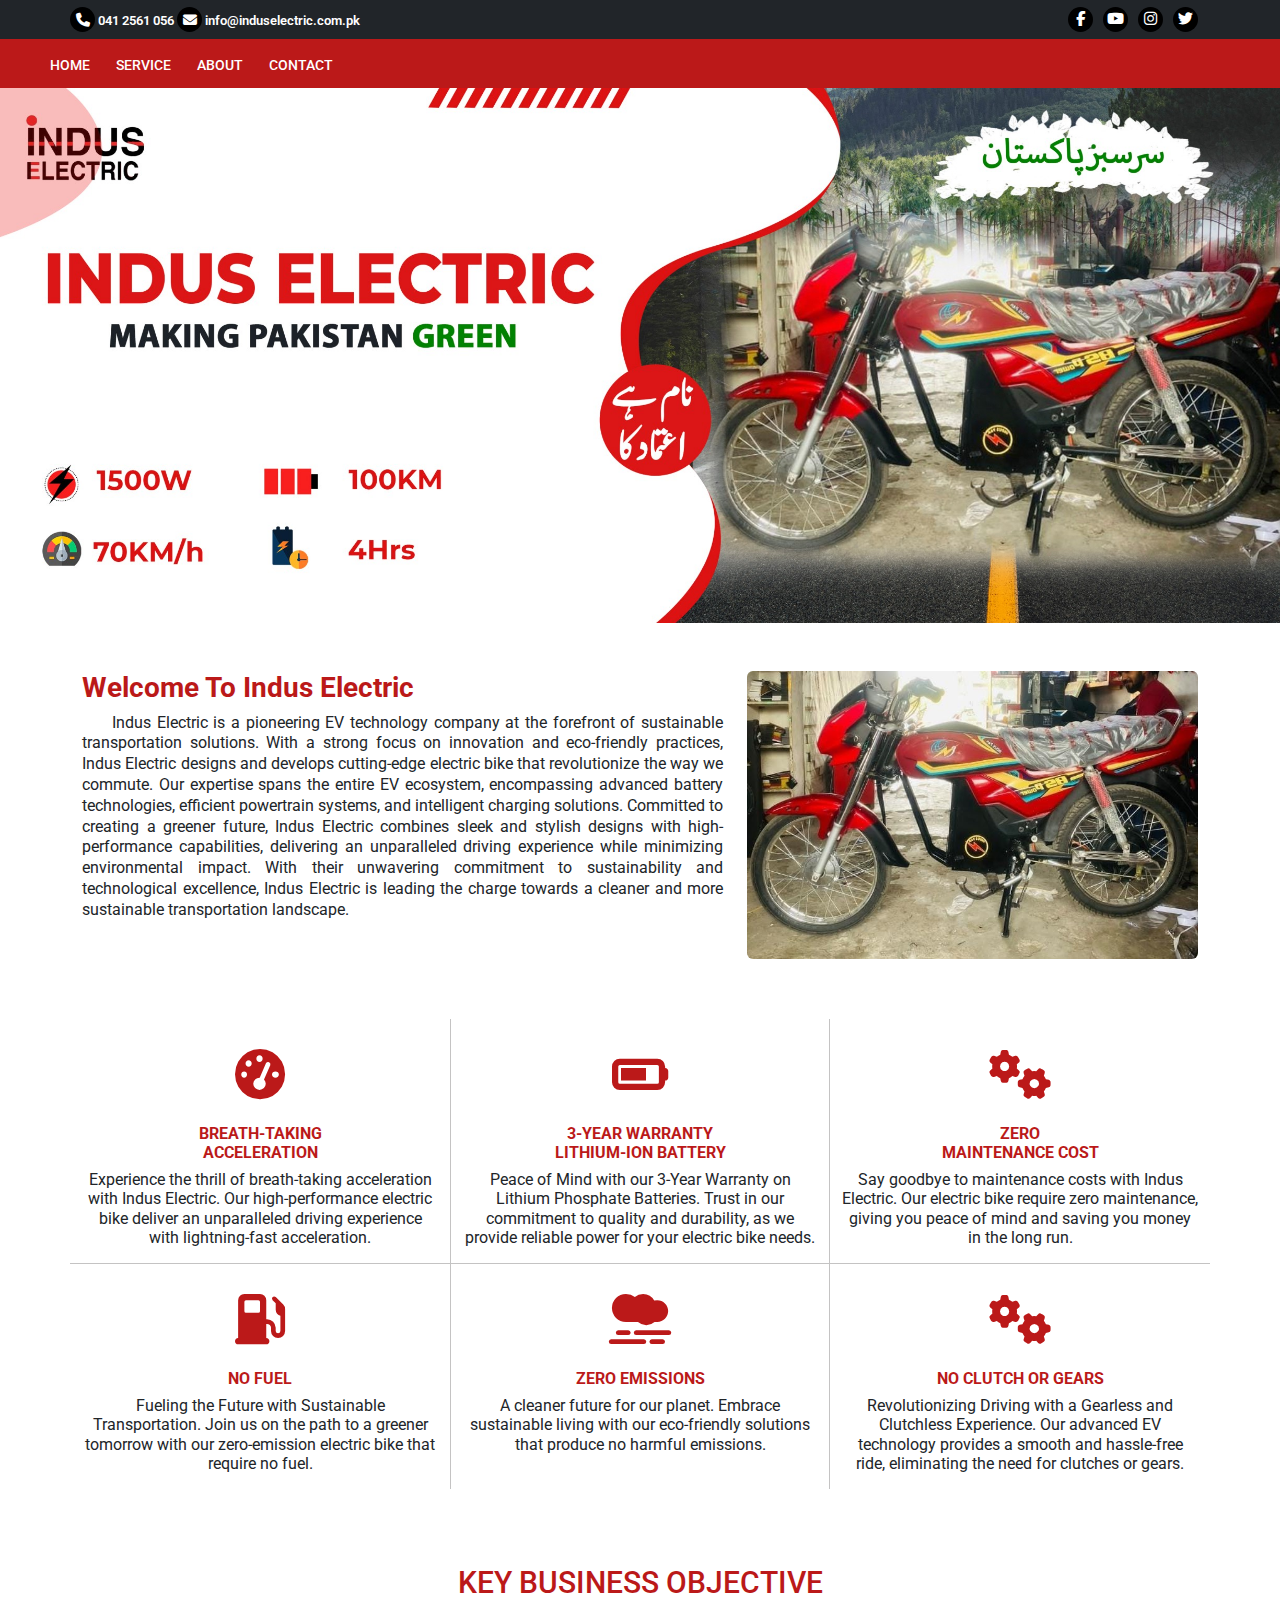
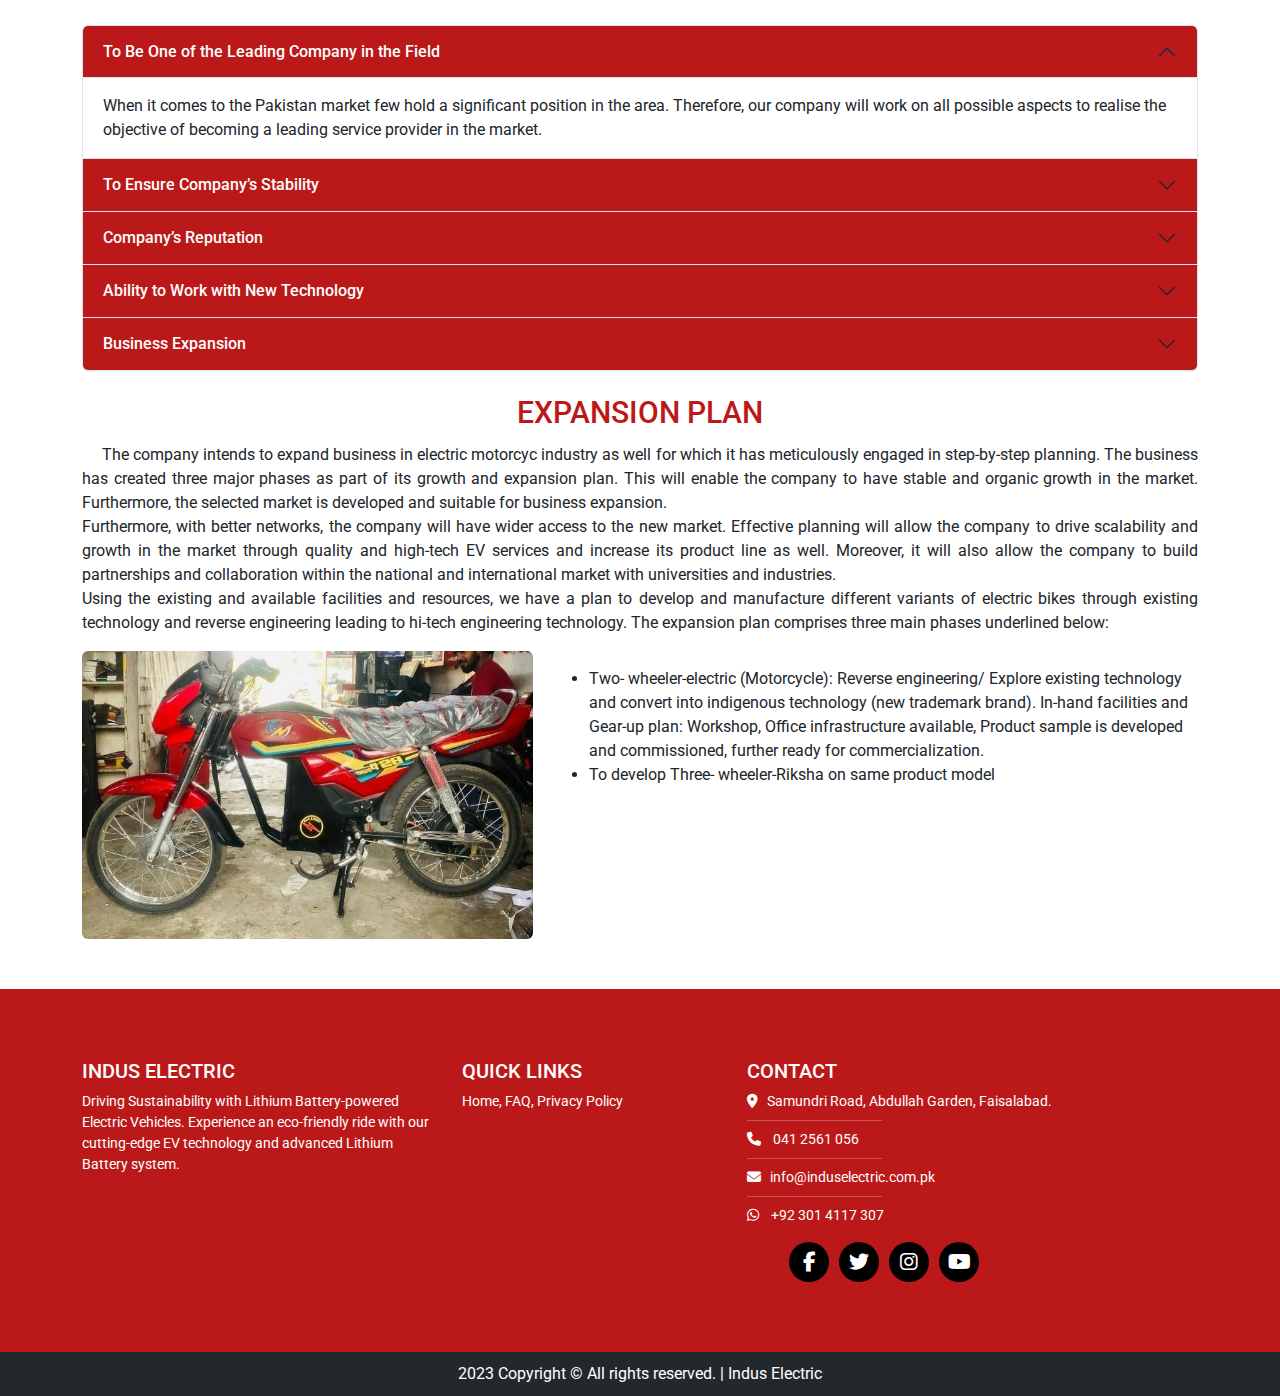
<file: index.html>
<!DOCTYPE html>
<html lang="en">
<head>
    <meta charset="UTF-8">
    <meta http-equiv="X-UA-Compatible" content="IE=edge">
    <meta name="viewport" content="width=device-width, initial-scale=1.0">
    <title>Indus Electric</title>
    <link rel="stylesheet" href="https://cdn.jsdelivr.net/npm/bootstrap@5.3.0-alpha1/dist/css/bootstrap.min.css">
    <link rel="stylesheet" href="https://cdn.jsdelivr.net/npm/bootstrap-icons@1.10.3/font/bootstrap-icons.css">
    <link rel="stylesheet" href="https://cdnjs.cloudflare.com/ajax/libs/font-awesome/5.15.3/css/all.min.css" integrity="sha512-/h6+BWIUhrwroUyj6mzRVY+YgjijztrR1FYpwG0f5zb5kDq5KjF5f0NQCr25bF2f6Gssr04/Gjz6pC/6zsEAg==" crossorigin="anonymous" referrerpolicy="no-referrer" />
    <link rel="stylesheet" href="https://cdnjs.cloudflare.com/ajax/libs/font-awesome/6.4.0/css/all.min.css">
    <link rel="stylesheet" href="css/style.css">
  </head>
<body>
<div class="container-fluid bg-dark">
  <div class="container">
        <div class="row pt-1 pb-1">
            <div class="col-sm-6 top-info-text">
              <i class="icons fas fa-phone"></i> 041 2561 056
              <i class="icons fas fa-envelope"></i> info@induselectric.com.pk
          </div>
            <div class="col-sm-6">
                <ul class="social-icon header-icon">
                  <li class="tw"><a href="https://www.twitter.com/induselectricpk" target="_blank"><i class="fab fa-twitter"></i></a></li>
                  <li class="insta"><a href="https://www.instagram.com/induselectricpk" target="_blank"><i class="fab fa-instagram"></i></a></li>
                  <li class="youtube"><a href="https://www.youtube.com/channel/UCj_c1xXiaLo_8RPou9FC7Kw" target="_blank"><i class="fab fa-youtube"></i></a></li>
                  <li class="fb"><a href="https://www.facebook.com/induselectricpk" target="_blank"><i class="fab fa-facebook-f"></i></a></li>                  
                </ul>
            </div>
        </div>
  </div>
</div><!--end of container fluid-->
<nav class="navbar navbar-default navbar-expand-lg">
    <div class="container-fluid">
      <button class="navbar-toggler" type="button" data-bs-toggle="collapse" data-bs-target="#navbarSupportedContent" aria-controls="navbarSupportedContent" aria-expanded="false" aria-label="Toggle navigation">
        <span class="navbar-toggler-icon"></span>
      </button>
      <div class="collapse navbar-collapse" id="navbarSupportedContent">
        <ul class="navbar-nav me-auto mb-2 mb-lg-0">
          <li class="nav-item">
            <a class="nav-link active effect" aria-current="page" href="index.html">Home</a>
          </li>
          <li class="nav-item">
            <a class="nav-link active effect" aria-current="page" href="services.html">Service</a>
          </li>
          <li class="nav-item">
            <a class="nav-link active effect" aria-current="page" href="about.html">About</a>
          </li>
          <li class="nav-item">
            <a class="nav-link active effect" aria-current="page" href="contact.html">Contact</a>
          </li>
        </ul>
      </div>
    </div>
  </nav>
<!-------end Header-------->
  <img src="images/Indus-electric-motorcycle-website-banner.jpg" class="img-fluid" width="100%">

  <div class="container-fluid mt-5">
  <div class="container">
    <div class="row">
      <div class="col-sm-7 main-about-text">
        <h3>Welcome To Indus Electric</h3>
        <p>
          Indus Electric is a pioneering EV technology company at the forefront of sustainable transportation solutions. With a strong focus on innovation and eco-friendly practices, Indus Electric designs and develops cutting-edge electric bike that revolutionize the way we commute. Our expertise spans the entire EV ecosystem, encompassing advanced battery technologies, efficient powertrain systems, and intelligent charging solutions. Committed to creating a greener future, Indus Electric combines sleek and stylish designs with high-performance capabilities, delivering an unparalleled driving experience while minimizing environmental impact. With their unwavering commitment to sustainability and technological excellence, Indus Electric is leading the charge towards a cleaner and more sustainable transportation landscape.
        </p>
      </div>
      <div class="col-sm-5">
        <img src="images/indus-electric-motorcycle.jpg" class="img-fluid rounded">
      </div>
    </div>
  </div>
</div>
<!--services section-->

<section class="services-section">
  <div class="container">
    <div class="row">
      <div class="col-md-4 section-border-1 h-bg">
        <div class="service-item section-one text-center">
          <div class="icon"><i class="fas fa-tachometer-alt"></i></div>
          <h3 class="title">BREATH-TAKING </br>ACCELERATION</h3>
          <p class="description">
            Experience the thrill of breath-taking acceleration with Indus Electric. Our high-performance electric bike deliver an unparalleled driving experience with lightning-fast acceleration.
          </p>
        </div>
      </div>
      <div class="col-md-4 section-border-2 h-bg">
        <div class="service-item text-center">
          <div class="icon"><i class="fas fa-battery-three-quarters"></i></div>
          <h3 class="title">3-YEAR WARRANTY</br>LITHIUM-ION BATTERY</h3>
          <p class="description">
            Peace of Mind with our 3-Year Warranty on Lithium Phosphate Batteries. Trust in our commitment to quality and durability, as we provide reliable power for your electric bike needs.
          </p>
        </div>
      </div>
      <div class="col-md-4 section-border-3 h-bg">
        <div class="service-item text-center">
          <div class="icon"><i class="fas fa-cogs"></i></div>
          <h3 class="title">ZERO </br>MAINTENANCE COST</h3>
          <p class="description">
            Say goodbye to maintenance costs with Indus Electric. Our electric bike require zero maintenance, giving you peace of mind and saving you money in the long run.
          </p>
        </div>
      </div>
    </div>
    <div class="row">
      <div class="col-md-4 h-bg">
        <div class="service-item text-center">
          <div class="icon"></i><i class="fas fa-gas-pump"></i></div>
          <h3 class="title">NO FUEL</h3>
          <p class="description">
            Fueling the Future with Sustainable Transportation. Join us on the path to a greener tomorrow with our zero-emission electric bike that require no fuel.
          </p>
        </div>
      </div>
      <div class="col-md-4 section-border-4 h-bg">
        <div class="service-item text-center">
          <div class="icon"><i class="fa-solid fa-smog"></i></div>
          <h3 class="title">ZERO EMISSIONS</h3>
          <p class="description">
            A cleaner future for our planet. Embrace sustainable living with our eco-friendly solutions that produce no harmful emissions.
          </p>
        </div>
      </div>
      <div class="col-md-4 h-bg">
        <div class="service-item text-center">
          <div class="icon"><i class="fas fa-cogs"></i></div>
          <h3 class="title">NO CLUTCH OR GEARS</h3>
          <p class="description">
            Revolutionizing Driving with a Gearless and Clutchless Experience. Our advanced EV technology provides a smooth and hassle-free ride, eliminating the need for clutches or gears.
          </p>
        </div>
      </div>
    </div>
  </div>
</section>

<!--end services section-->
<div class="container-fluid">
  <div class="container">
    <div class="row">
      <div class="col-sm-12">
        <h1 class="heading text-center pt-3 pb-3">Key Business Objective</h1>
        <div class="accordion" id="accordionExample">
          <div class="accordion-item">
            <h2 class="accordion-header" id="headingOne">
              <button class="accordion-button" type="button" data-bs-toggle="collapse" data-bs-target="#collapseOne" aria-expanded="true" aria-controls="collapseOne">
                To Be One of the Leading Company in the Field
              </button>
            </h2>
            <div id="collapseOne" class="accordion-collapse collapse show" aria-labelledby="headingOne" data-bs-parent="#accordionExample">
              <div class="accordion-body">
                When it comes to the Pakistan market few hold a significant position in the area. Therefore, our company will work on all possible aspects to realise the objective of becoming a leading service provider in the market.
              </div>
            </div>
          </div>
          <div class="accordion-item">
            <h2 class="accordion-header" id="headingTwo">
              <button class="accordion-button collapsed" type="button" data-bs-toggle="collapse" data-bs-target="#collapseTwo" aria-expanded="false" aria-controls="collapseTwo">
                To Ensure Company’s Stability
              </button>
            </h2>
            <div id="collapseTwo" class="accordion-collapse collapse" aria-labelledby="headingTwo" data-bs-parent="#accordionExample">
              <div class="accordion-body">
                Management will consider business stability and sustainability as major company objectives and will work hard to stabilise this company in the form of managing this business, generating revenue, and expanding its client base.
              </div>
            </div>
          </div>
          <div class="accordion-item">
            <h2 class="accordion-header" id="headingThree">
              <button class="accordion-button collapsed" type="button" data-bs-toggle="collapse" data-bs-target="#collapseThree" aria-expanded="false" aria-controls="collapseThree">
                Company’s Reputation
              </button>
            </h2>
            <div id="collapseThree" class="accordion-collapse collapse" aria-labelledby="headingThree" data-bs-parent="#accordionExample">
              <div class="accordion-body">
                Reputation is always considered one of the most essential things for any business. Confidence and trust of the client always place a crucial impact upon a company's reputation and business growth. Indus Electricunderstands the fact that management will have to focus on achieving a positive reputation by providing high-quality products to cater to clients’ requirements with reasonable pricing.
              </div>
            </div>
          </div>
          <div class="accordion-item">
            <h2 class="accordion-header" id="headingfour">
              <button class="accordion-button collapsed" type="button" data-bs-toggle="collapse" data-bs-target="#collapsefour" aria-expanded="false" aria-controls="collapsefour">
                Ability to Work with New Technology
              </button>
            </h2>
            <div id="collapsefour" class="accordion-collapse collapse" aria-labelledby="headingfour" data-bs-parent="#accordionExample">
              <div class="accordion-body">
                To cater to the needs of diverse customers and to provide effective EV solutions, the company will develop the ability to remain in close touch with new and developing technology. This feature of our company is aimed to help customers in taking advantage of up-to-date technology.
              </div>
            </div>
          </div>
          <div class="accordion-item">
            <h2 class="accordion-header" id="headingfive">
              <button class="accordion-button collapsed" type="button" data-bs-toggle="collapse" data-bs-target="#collapsefive" aria-expanded="false" aria-controls="collapsefive">
                Business Expansion
              </button>
            </h2>
            <div id="collapsefive" class="accordion-collapse collapse" aria-labelledby="headingfive" data-bs-parent="#accordionExample">
              <div class="accordion-body">
                Companies consider business expansion as a phase where the company will meet all present milestones by the management. Once these milestones are achieved, management will start expanding this business by adding more products tothe offered line of products as well as they will increase the numbers of company staff while expanding this business. This is one of the reasons that company has decided to open a branch office in the UK.
              </div>
            </div>
          </div>
        </div>
      </div>

    </div>
  </div>
</div>
<div class="container-fluid">
  <div class="container">
    <div class="row">
      <div class="col-sm-12 expansion-plan-text">
        <h1 class="heading text-center pt-4 pb-1">Expansion Plan</h1>
        <p class="text-justify">
          The company intends to expand business in electric motorcyc industry as well for which it has meticulously engaged in step-by-step planning. The business has created three major phases as part of its growth and expansion plan. This will enable the company to have stable and organic growth in the market. Furthermore, the selected market is developed and suitable for business expansion.</br> Furthermore, with better networks, the company will have wider access to the new market. Effective planning will allow the company to drive scalability and growth in the market through quality and high-tech EV services and increase its product line as well. Moreover, it will also allow the company to build partnerships and collaboration within the national and international market with universities and industries.</br> Using the existing and available facilities and resources, we have a plan to develop and manufacture different variants of electric bikes through existing technology and reverse engineering leading to hi-tech engineering technology. The expansion plan comprises three main phases underlined below:
        </p>
      </div>
    </div>
    <div class="row">
      <div class="col-sm-5">
        <img src="images/indus-electric-motorcycle.jpg" class="img-fluid rounded">
      </div>
      <div class="col-sm-7">
        <p>
          <ul class="expansion-plan-list">
          <li>
            Two- wheeler-electric (Motorcycle): Reverse
          engineering/ Explore existing technology and
          convert into indigenous technology (new trademark
          brand). In-hand facilities and Gear-up plan:
          Workshop, Office infrastructure available, Product
          sample is developed and commissioned, further
          ready for commercialization.</li>
          <li>To develop Three- wheeler-Riksha on same product model</li>
          <ul>
        </p>
      </div>
    </div>
  </div>
</div>
<!-------end body-------->

<!-------Footer-------->

<div class="container-fluid footer">
	<div class="container">
		<div class="row">
			<div class="col-sm-4">
				<h3 class="footer-heading">Indus Electric</h3>
				<p class="text-justify">
          Driving Sustainability with Lithium Battery-powered Electric Vehicles. Experience an eco-friendly ride with our cutting-edge EV technology and advanced Lithium Battery system.
				</p>
			</div>
			<div class="col-sm-3">
				<h3 class="footer-heading">Quick Links</h3>
          Home, FAQ, Privacy Policy 

			</div>
			<div class="col-sm-5">
				<h3 class="footer-heading">Contact</h3>
				<i class="fas fa-map-marker-alt"></i>&nbsp;&nbsp; Samundri Road, Abdullah Garden, Faisalabad.
				<hr color="white" class="line">
				<i class="fas fa-phone"></i> &nbsp;&nbsp;  041 2561 056</br>
				<hr color="white" class="line">
				<i class="fas fa-envelope"></i>&nbsp;&nbsp; info@induselectric.com.pk</br>
				<hr color="white" class="line">
				<i class="fab fa-whatsapp"></i> &nbsp;&nbsp; +92 301 4117 307
				<p>
					<ul class="social-icon">
						<li class="fb"><a href="https://web.facebook.com/induselectricpk" target="_blank"><i class="fab fa-facebook-f"></i></a></li>
						<li class="tw"><a href="https://www.twitter.com/induselectricpk" target="_blank"><i class="fab fa-twitter"></i></a></li>
						<li class="insta"><a href="https://www.instagram.com/induselectricpk" target="_blank"><i class="fab fa-instagram"></i></a></li>
						<li class="youtube"><a href="https://www.youtube.com/channel/UCj_c1xXiaLo_8RPou9FC7Kw" target="_blank"><i class="fab fa-youtube"></i></a></li>
					</ul>
				</p>
			</div>
		</div>
	</div>
</div>

<div class="container-fluid">
	<div class="row">
		<div class="col-sm-12 text-center footer-copy">
			2023 Copyright © All rights reserved. | Indus Electric
		</div>
	</div>
</div>

<!-------end footer-------->

<script src="https://cdn.jsdelivr.net/npm/bootstrap@5.3.0-alpha1/dist/js/bootstrap.bundle.min.js"></script>
</body>
</html>
</file>
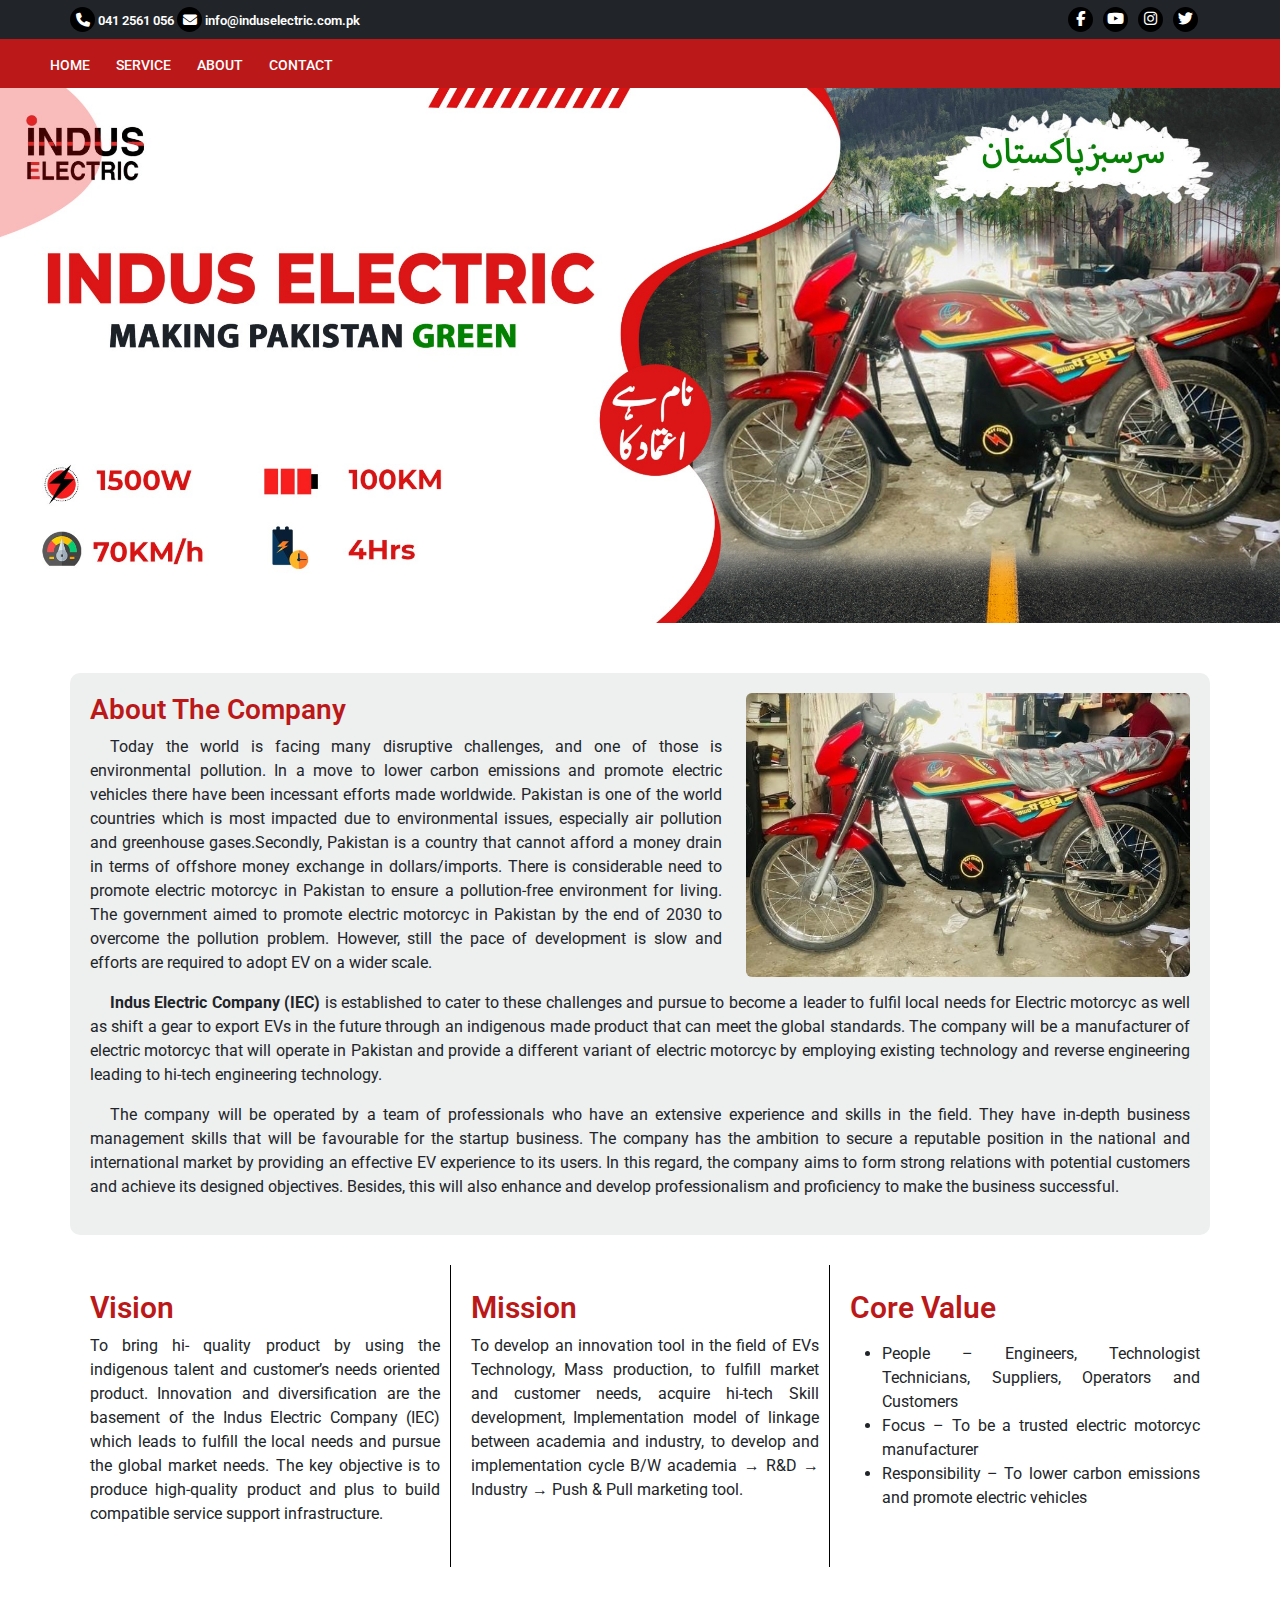
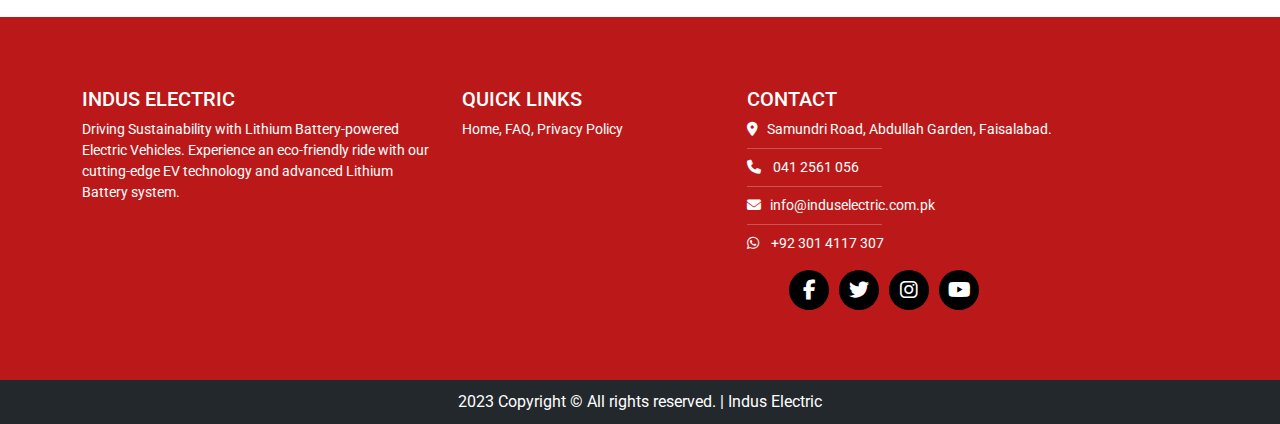
<file: about.html>
<!DOCTYPE html>
<html lang="en">
<head>
    <meta charset="UTF-8">
    <meta http-equiv="X-UA-Compatible" content="IE=edge">
    <meta name="viewport" content="width=device-width, initial-scale=1.0">
    <title>Indus Electric</title>
    <link rel="stylesheet" href="https://cdn.jsdelivr.net/npm/bootstrap@5.3.0-alpha1/dist/css/bootstrap.min.css">
    <link rel="stylesheet" href="https://cdn.jsdelivr.net/npm/bootstrap-icons@1.10.3/font/bootstrap-icons.css">
    <link rel="stylesheet" href="https://cdnjs.cloudflare.com/ajax/libs/font-awesome/5.15.3/css/all.min.css" integrity="sha512-/h6+BWIUhrwroUyj6mzRVY+YgjijztrR1FYpwG0f5zb5kDq5KjF5f0NQCr25bF2f6Gssr04/Gjz6pC/6zsEAg==" crossorigin="anonymous" referrerpolicy="no-referrer" />
        <link rel="stylesheet" href="https://cdnjs.cloudflare.com/ajax/libs/font-awesome/6.4.0/css/all.min.css">
    <link rel="stylesheet" href="css/style.css">
  </head>
<body>
<div class="container-fluid bg-dark">
  <div class="container">
        <div class="row pt-1 pb-1">
            <div class="col-sm-6 top-info-text">
              <i class="icons fas fa-phone"></i> 041 2561 056
              <i class="icons fas fa-envelope"></i> info@induselectric.com.pk
          </div>
            <div class="col-sm-6">
                <ul class="social-icon header-icon">
                  <li class="tw"><a href="https://www.twitter.com/induselectricpk" target="_blank"><i class="fab fa-twitter"></i></a></li>
                  <li class="insta"><a href="https://www.instagram.com/induselectricpk" target="_blank"><i class="fab fa-instagram"></i></a></li>
                  <li class="youtube"><a href="https://www.youtube.com/channel/UCj_c1xXiaLo_8RPou9FC7Kw" target="_blank"><i class="fab fa-youtube"></i></a></li>
                  <li class="fb"><a href="https://www.facebook.com/induselectricpk" target="_blank"><i class="fab fa-facebook-f"></i></a></li>                  
                </ul>
            </div>
        </div>
  </div>
</div><!--end of container fluid-->
<nav class="navbar navbar-default navbar-expand-lg">
    <div class="container-fluid">
      <button class="navbar-toggler" type="button" data-bs-toggle="collapse" data-bs-target="#navbarSupportedContent" aria-controls="navbarSupportedContent" aria-expanded="false" aria-label="Toggle navigation">
        <span class="navbar-toggler-icon"></span>
      </button>
      <div class="collapse navbar-collapse" id="navbarSupportedContent">
        <ul class="navbar-nav me-auto mb-2 mb-lg-0">
          <li class="nav-item">
            <a class="nav-link active effect" aria-current="page" href="index.html">Home</a>
          </li>
          <li class="nav-item">
            <a class="nav-link active effect" aria-current="page" href="services.html">Service</a>
          </li>
          <li class="nav-item">
            <a class="nav-link active effect" aria-current="page" href="about.html">About</a>
          </li>
          <li class="nav-item">
            <a class="nav-link active effect" aria-current="page" href="contact.html">Contact</a>
          </li>
        </ul>
      </div>
    </div>
  </nav>
<!-------end Header-------->

    <img src="images/Indus-electric-motorcycle-website-banner.jpg" class="img-fluid" width="100%">



<div class="container-fluid main-about-section">
    <div class="container about-section">
        <div class="row">
            <div class="col-sm-7 text-justify">
                <h3 class="about-heading">About The Company</h3>
                <p >
                  Today the world is facing many disruptive challenges, and one of those is environmental pollution. In a move to lower carbon emissions and promote electric vehicles there have been incessant efforts made worldwide. Pakistan is one of the world countries which is most impacted due to environmental issues, especially air pollution and greenhouse gases.Secondly, Pakistan is a country that cannot afford a money drain in terms of offshore money exchange in dollars/imports. There is considerable need to promote electric motorcyc in Pakistan to ensure a pollution-free environment for living. The government aimed to promote electric motorcyc in Pakistan by the end of 2030 to overcome the pollution problem. However, still the pace of development is slow and efforts are required to adopt EV on a wider scale.</p>
            </div>
            <div class="col-sm-5">
                <img src="images/indus-electric-motorcycle.jpg" class="img-fluid rounded">
            </div>
        </div>
        <div class="row">
          <div class="col-sm-12">
            
            <p><b>Indus Electric Company (IEC)</b> is established to cater to these challenges and pursue to become a leader to fulfil local needs for Electric motorcyc as well as shift a gear to export EVs in the future through an indigenous made product that can meet the global standards. The company will be a manufacturer of electric motorcyc that will operate in Pakistan and provide a  different variant of electric motorcyc by employing existing technology and reverse engineering leading to hi-tech engineering technology.</p><p> The company will be operated by a team of professionals who have an extensive experience and skills in the field. They have in-depth business management skills that will be favourable for the startup business. The company has the ambition to secure a reputable position in the national and international market by providing an effective EV experience to its users. In this regard, the company aims to form strong relations with potential customers and achieve its designed objectives. Besides, this will also enhance and develop professionalism and proficiency to make the business successful.
            </p>
          </div>
        </div>
    </div>
</div>
<div class="container-fluid">
  <div class="container">
    <div class="row about-card">
      <div class="col-sm-4">
        <h1>Vision</h1>
        <p> To bring hi- quality product by using 
          the indigenous talent and 
          customer’s needs oriented product. 
          Innovation and diversification are 
          the basement of the Indus Electric 
          Company (IEC) which leads to fulfill 
          the local needs and pursue the 
          global market needs. The key 
          objective is to produce high-quality 
          product and plus to build 
          compatible service support 
          infrastructure.</p>
      </div>
      <div class="col-sm-4 card-border">
        <h1>Mission</h1>
        <p>To develop an innovation tool in the 
          field of EVs Technology, Mass 
          production, to fulfill market and 
          customer needs, acquire hi-tech Skill 
          development, Implementation model 
          of linkage between academia and 
          industry, to develop and 
          implementation cycle B/W academia 
          → R&D → Industry → Push & Pull 
          marketing tool.</p>
      </div>
      <div class="col-sm-4">
        <h1>Core Value</h1>
        <p>
          <ul class="about-list">
            <li>People – Engineers, Technologist Technicians, Suppliers, Operators and Customers</li>
            <li>Focus – To be a trusted electric motorcyc manufacturer</li>
            <li>Responsibility – To lower carbon emissions and promote electric vehicles</li>
          </ul>

        </p>
      </div>
    </div>
  </div>
</div>
<!-------end body-------->
<!-------Footer-------->

<div class="container-fluid footer">
	<div class="container">
		<div class="row">
			<div class="col-sm-4">
				<h3 class="footer-heading">Indus Electric</h3>
				<p class="text-justify">
          Driving Sustainability with Lithium Battery-powered Electric Vehicles. Experience an eco-friendly ride with our cutting-edge EV technology and advanced Lithium Battery system.
				</p>
			</div>
			<div class="col-sm-3">
				<h3 class="footer-heading">Quick Links</h3>
          Home, FAQ, Privacy Policy 

			</div>
			<div class="col-sm-5">
				<h3 class="footer-heading">Contact</h3>
				<i class="fas fa-map-marker-alt"></i>&nbsp;&nbsp; Samundri Road, Abdullah Garden, Faisalabad.
				<hr color="white" class="line">
				<i class="fas fa-phone"></i> &nbsp;&nbsp;  041 2561 056</br>
				<hr color="white" class="line">
				<i class="fas fa-envelope"></i>&nbsp;&nbsp; info@induselectric.com.pk</br>
				<hr color="white" class="line">
				<i class="fab fa-whatsapp"></i> &nbsp;&nbsp; +92 301 4117 307
				<p>
					<ul class="social-icon">
						<li class="fb"><a href="https://web.facebook.com/induselectricpk" target="_blank"><i class="fab fa-facebook-f"></i></a></li>
						<li class="tw"><a href="https://www.twitter.com/induselectricpk" target="_blank"><i class="fab fa-twitter"></i></a></li>
						<li class="insta"><a href="https://www.instagram.com/induselectricpk" target="_blank"><i class="fab fa-instagram"></i></a></li>
						<li class="youtube"><a href="https://www.youtube.com/channel/UCj_c1xXiaLo_8RPou9FC7Kw" target="_blank"><i class="fab fa-youtube"></i></a></li>
					</ul>
				</p>
			</div>
		</div>
	</div>
</div>

<div class="container-fluid">
	<div class="row">
		<div class="col-sm-12 text-center footer-copy">
			2023 Copyright © All rights reserved. | Indus Electric
		</div>
	</div>
</div>

<!-------end footer-------->

<script src="https://cdn.jsdelivr.net/npm/bootstrap@5.3.0-alpha1/dist/js/bootstrap.bundle.min.js"></script>
</body>
</html>
</file>
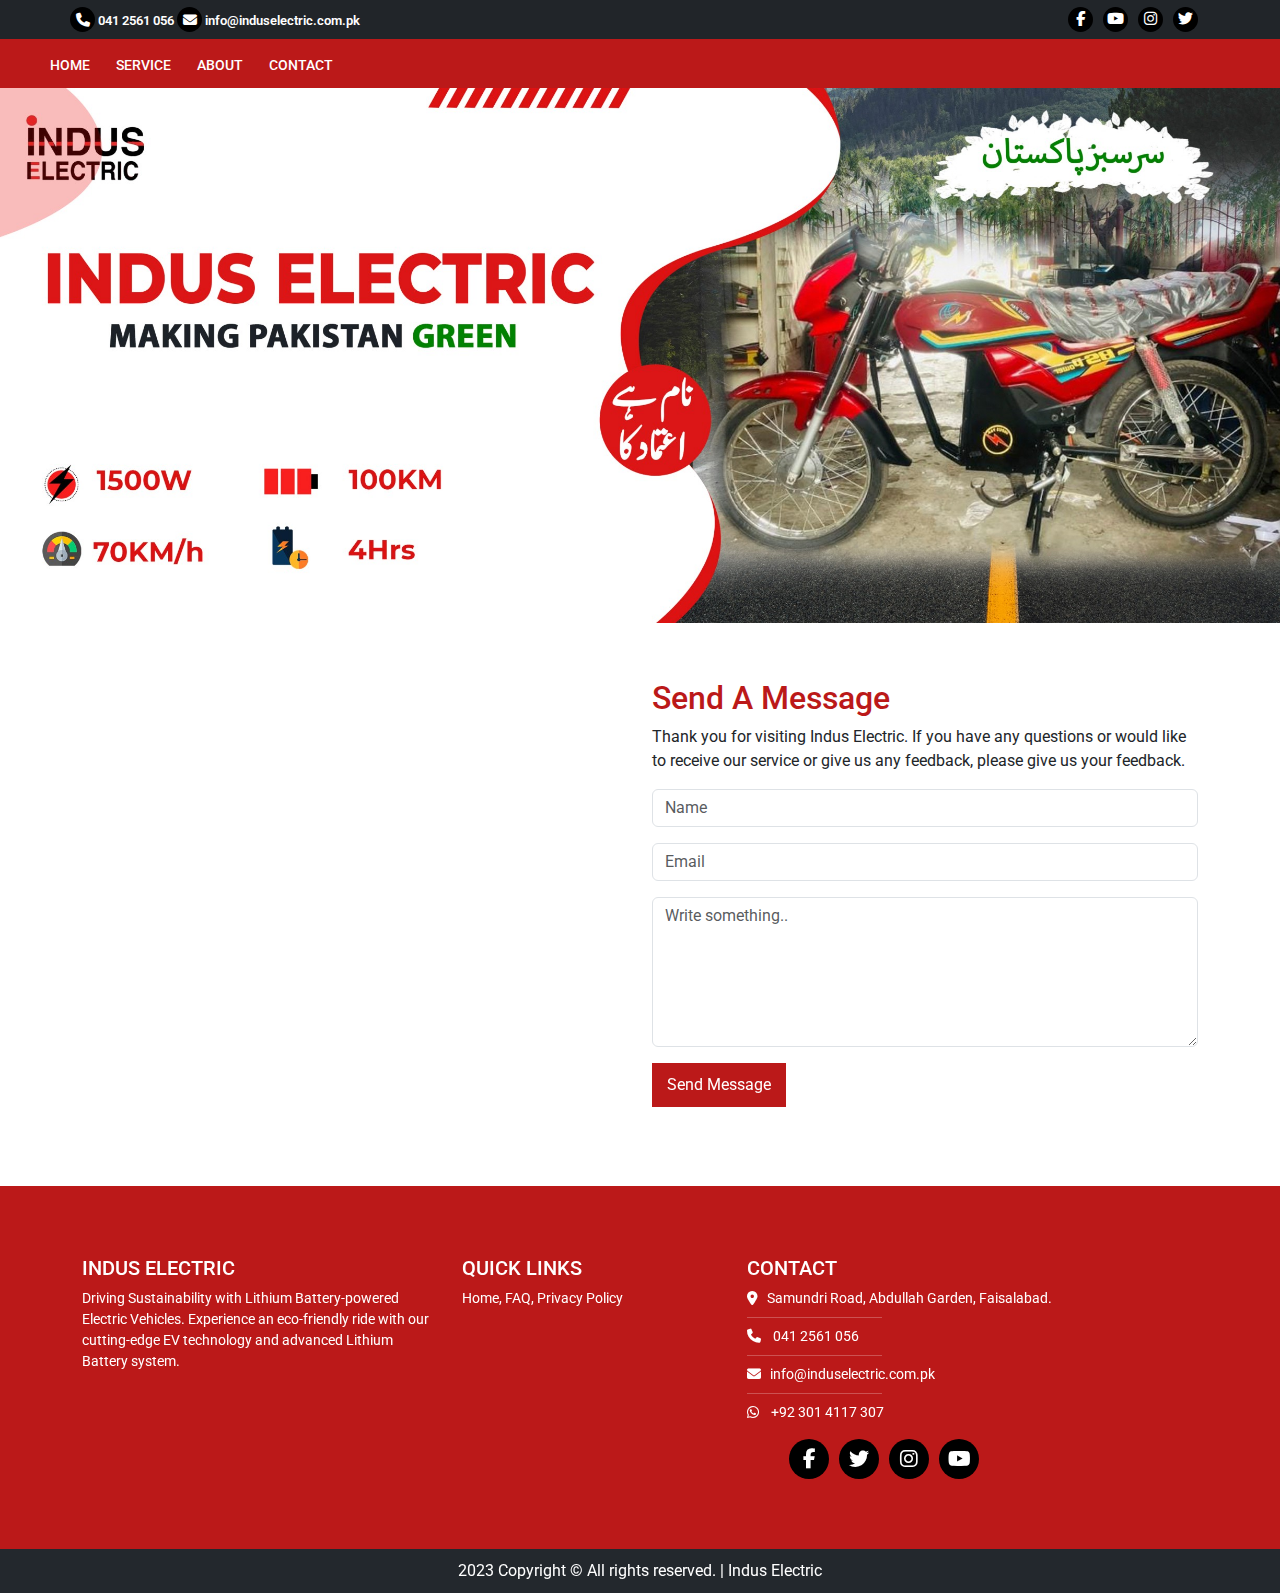
<file: contact.html>
<!DOCTYPE html>
<html lang="en">
<head>
    <meta charset="UTF-8">
    <meta http-equiv="X-UA-Compatible" content="IE=edge">
    <meta name="viewport" content="width=device-width, initial-scale=1.0">
    <title>Indus Electric</title>
    <link rel="stylesheet" href="https://cdn.jsdelivr.net/npm/bootstrap@5.3.0-alpha1/dist/css/bootstrap.min.css">
    <link rel="stylesheet" href="https://cdn.jsdelivr.net/npm/bootstrap-icons@1.10.3/font/bootstrap-icons.css">
    <link rel="stylesheet" href="https://cdnjs.cloudflare.com/ajax/libs/font-awesome/5.15.3/css/all.min.css" integrity="sha512-/h6+BWIUhrwroUyj6mzRVY+YgjijztrR1FYpwG0f5zb5kDq5KjF5f0NQCr25bF2f6Gssr04/Gjz6pC/6zsEAg==" crossorigin="anonymous" referrerpolicy="no-referrer" />
        <link rel="stylesheet" href="https://cdnjs.cloudflare.com/ajax/libs/font-awesome/6.4.0/css/all.min.css">
    <link rel="stylesheet" href="css/style.css">
  </head>
<body>
<div class="container-fluid bg-dark">
  <div class="container">
        <div class="row pt-1 pb-1">
            <div class="col-sm-6 top-info-text">
              <i class="icons fas fa-phone"></i> 041 2561 056
              <i class="icons fas fa-envelope"></i> info@induselectric.com.pk
          </div>
            <div class="col-sm-6">
                <ul class="social-icon header-icon">
                  <li class="tw"><a href="https://www.twitter.com/induselectricpk" target="_blank"><i class="fab fa-twitter"></i></a></li>
                  <li class="insta"><a href="https://www.instagram.com/induselectricpk" target="_blank"><i class="fab fa-instagram"></i></a></li>
                  <li class="youtube"><a href="https://www.youtube.com/channel/UCj_c1xXiaLo_8RPou9FC7Kw" target="_blank"><i class="fab fa-youtube"></i></a></li>
                  <li class="fb"><a href="https://www.facebook.com/induselectricpk" target="_blank"><i class="fab fa-facebook-f"></i></a></li>                  
                </ul>
            </div>
        </div>
  </div>
</div><!--end of container fluid-->
<nav class="navbar navbar-default navbar-expand-lg">
    <div class="container-fluid">
      <button class="navbar-toggler" type="button" data-bs-toggle="collapse" data-bs-target="#navbarSupportedContent" aria-controls="navbarSupportedContent" aria-expanded="false" aria-label="Toggle navigation">
        <span class="navbar-toggler-icon"></span>
      </button>
      <div class="collapse navbar-collapse" id="navbarSupportedContent">
        <ul class="navbar-nav me-auto mb-2 mb-lg-0">
          <li class="nav-item">
            <a class="nav-link active effect" aria-current="page" href="index.html">Home</a>
          </li>
          <li class="nav-item">
            <a class="nav-link active effect" aria-current="page" href="services.html">Service</a>
          </li>
          <li class="nav-item">
            <a class="nav-link active effect" aria-current="page" href="about.html">About</a>
          </li>
          <li class="nav-item">
            <a class="nav-link active effect" aria-current="page" href="contact.html">Contact</a>
          </li>
        </ul>
      </div>
    </div>
  </nav>
<!-------end Header-------->

    <img src="images/Indus-electric-motorcycle-website-banner.jpg" class="img-fluid" width="100%">


<div class="container-fluid mt-5 pt-2 mb-5">
    <div class="container">
      <div class="row contact">
        <div class="col-sm-6">
          <iframe src="https://www.google.com/maps/embed?pb=!1m18!1m12!1m3!1d7922.05927145807!2d73.16552197082615!3d31.448523567727932!2m3!1f0!2f0!3f0!3m2!1i1024!2i768!4f13.1!3m3!1m2!1s0x392268da02d6ea71%3A0x2dad1f321995febe!2sAbdullah%20Garden%2C%20Faisalabad%2C%20Punjab%2C%20Pakistan!5e0!3m2!1sen!2s!4v1686487348597!5m2!1sen!2s" width="100%" height="450" style="border:0;" allowfullscreen="" loading="lazy" referrerpolicy="no-referrer-when-downgrade"></iframe>
        </div>
        <div class="col-sm-6">
          <!--form-->
          <h2>Send A Message</h2>
            <p>Thank you for visiting Indus Electric. If you have any questions or would like to receive our service or give us any feedback, please give us your feedback.</p>
              <form>
                <div class="form-row">
                <div class="form-group col-sm-12 pb-3">
                  <input type="text" name="name" placeholder="Name" class="form-control" id="inputEmail4">
                </div>
                <div class="form-group col-sm-12 pb-3">
                  <input type="email" name="email" placeholder="Email" class="form-control" id="inputEmail4">
                </div>
                <div class="form-group col-sm-12 pb-3">
                  <textarea name="message" placeholder="Write something.." style="height:150px" class="form-control" id="inputEmail4"></textarea>
                </div>
                </div>
                <button type="submit" height="100px" row="30" class="btn-msg">Send Message</button>
              </form>
    
          <!--form-->
      </div>
    </div>
  </div>
</div>

<!-------end body-------->
<!-------Footer-------->

<div class="container-fluid footer">
	<div class="container">
		<div class="row">
			<div class="col-sm-4">
				<h3 class="footer-heading">Indus Electric</h3>
				<p class="text-justify">
         Driving Sustainability with Lithium Battery-powered Electric Vehicles. Experience an eco-friendly ride with our cutting-edge EV technology and advanced Lithium Battery system.
				</p>
			</div>
			<div class="col-sm-3">
				<h3 class="footer-heading">Quick Links</h3>
          Home, FAQ, Privacy Policy 

			</div>
			<div class="col-sm-5">
				<h3 class="footer-heading">Contact</h3>
				<i class="fas fa-map-marker-alt"></i>&nbsp;&nbsp; Samundri Road, Abdullah Garden, Faisalabad.
				<hr color="white" class="line">
				<i class="fas fa-phone"></i> &nbsp;&nbsp;  041 2561 056</br>
				<hr color="white" class="line">
				<i class="fas fa-envelope"></i>&nbsp;&nbsp; info@induselectric.com.pk</br>
				<hr color="white" class="line">
				<i class="fab fa-whatsapp"></i> &nbsp;&nbsp; +92 301 4117 307
				<p>
					<ul class="social-icon">
						<li class="fb"><a href="https://web.facebook.com/induselectricpk" target="_blank"><i class="fab fa-facebook-f"></i></a></li>
						<li class="tw"><a href="https://www.twitter.com/induselectricpk" target="_blank"><i class="fab fa-twitter"></i></a></li>
						<li class="insta"><a href="https://www.instagram.com/induselectricpk" target="_blank"><i class="fab fa-instagram"></i></a></li>
						<li class="youtube"><a href="https://www.youtube.com/channel/UCj_c1xXiaLo_8RPou9FC7Kw" target="_blank"><i class="fab fa-youtube"></i></a></li>
					</ul>
				</p>
			</div>
		</div>
	</div>
</div>

<div class="container-fluid">
	<div class="row">
		<div class="col-sm-12 text-center footer-copy">
			2023 Copyright © All rights reserved. | Indus Electric
		</div>
	</div>
</div>

<!-------end footer-------->

<script src="https://cdn.jsdelivr.net/npm/bootstrap@5.3.0-alpha1/dist/js/bootstrap.bundle.min.js"></script>
</body>
</html>
</file>
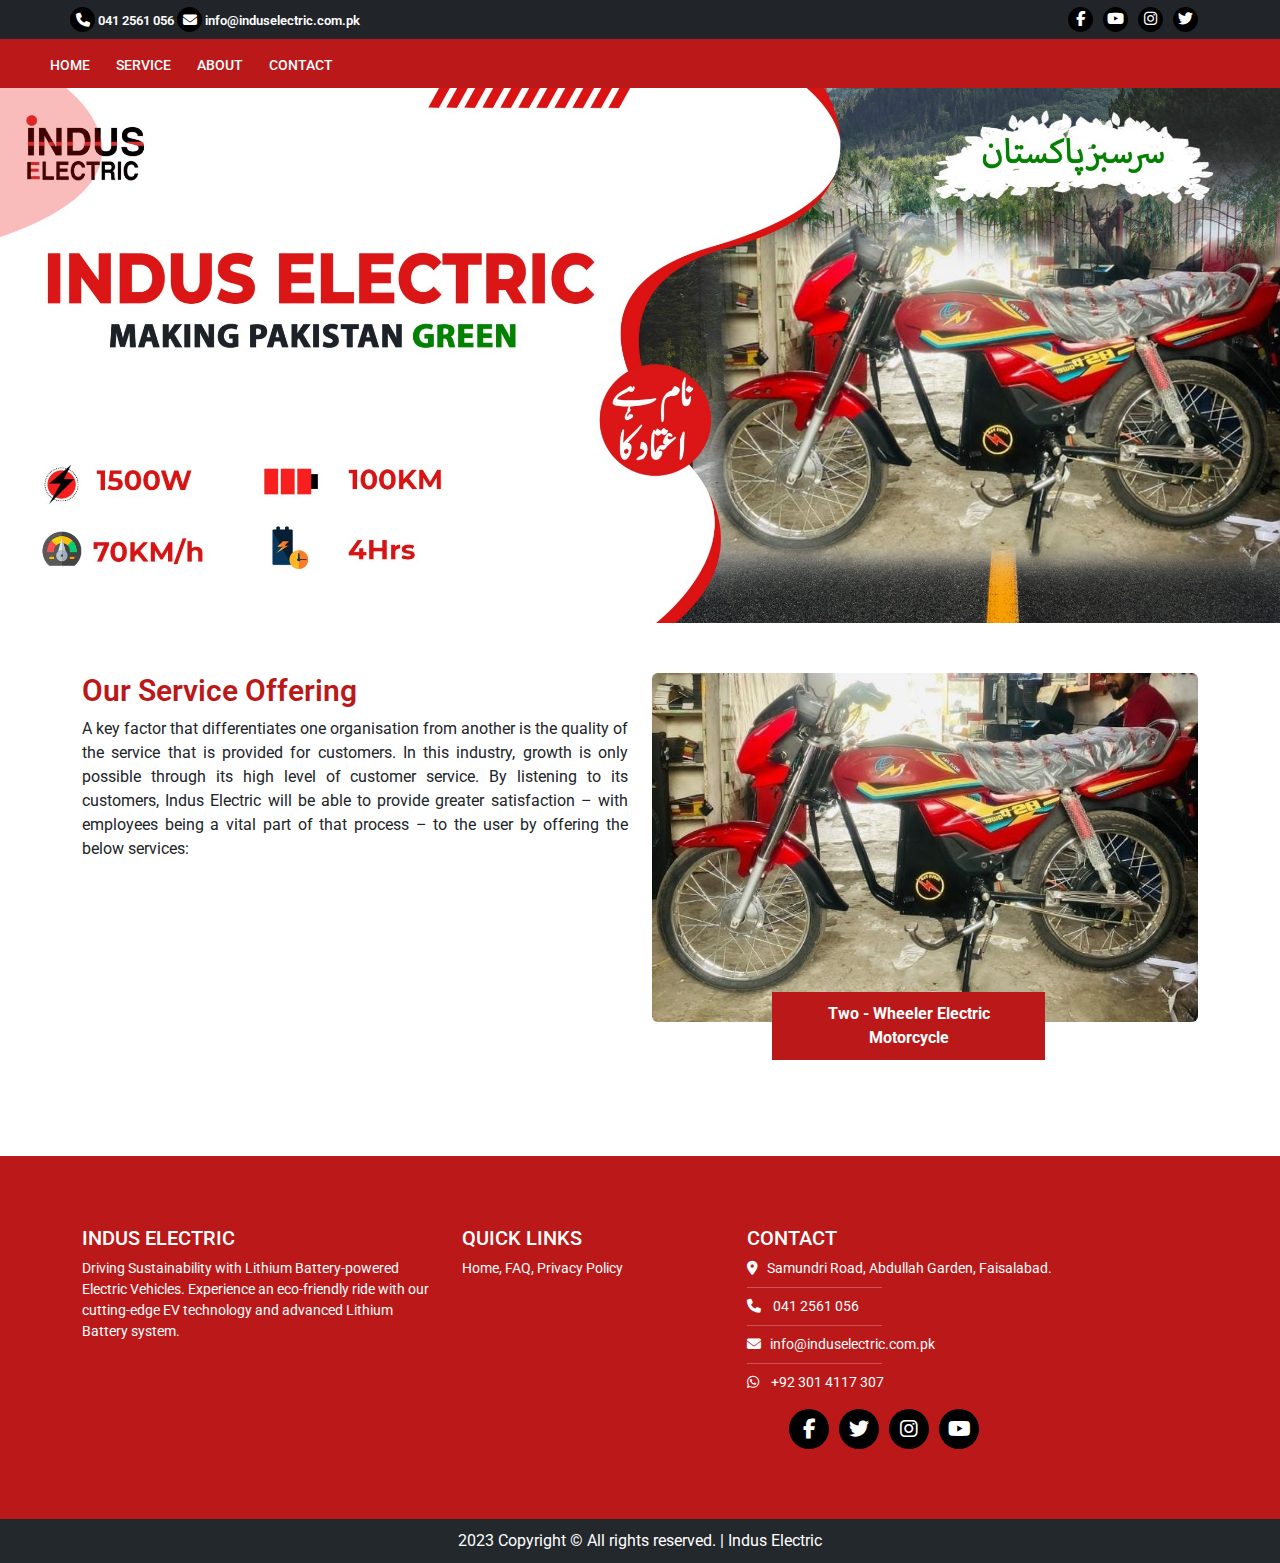
<file: services.html>
<!DOCTYPE html>
<html lang="en">
<head>
    <meta charset="UTF-8">
    <meta http-equiv="X-UA-Compatible" content="IE=edge">
    <meta name="viewport" content="width=device-width, initial-scale=1.0">
    <title>Indus Electric</title>
    <link rel="stylesheet" href="https://cdn.jsdelivr.net/npm/bootstrap@5.3.0-alpha1/dist/css/bootstrap.min.css">
    <link rel="stylesheet" href="https://cdn.jsdelivr.net/npm/bootstrap-icons@1.10.3/font/bootstrap-icons.css">
    <link rel="stylesheet" href="https://cdnjs.cloudflare.com/ajax/libs/font-awesome/5.15.3/css/all.min.css" integrity="sha512-/h6+BWIUhrwroUyj6mzRVY+YgjijztrR1FYpwG0f5zb5kDq5KjF5f0NQCr25bF2f6Gssr04/Gjz6pC/6zsEAg==" crossorigin="anonymous" referrerpolicy="no-referrer" />
        <link rel="stylesheet" href="https://cdnjs.cloudflare.com/ajax/libs/font-awesome/6.4.0/css/all.min.css">
    <link rel="stylesheet" href="css/style.css">
  </head>
<body>
<div class="container-fluid bg-dark">
  <div class="container">
        <div class="row pt-1 pb-1">
            <div class="col-sm-6 top-info-text">
              <i class="icons fas fa-phone"></i> 041 2561 056
              <i class="icons fas fa-envelope"></i> info@induselectric.com.pk
          </div>
            <div class="col-sm-6">
                <ul class="social-icon header-icon">
                  <li class="tw"><a href="https://www.twitter.com/induselectricpk" target="_blank"><i class="fab fa-twitter"></i></a></li>
                  <li class="insta"><a href="https://www.instagram.com/induselectricpk" target="_blank"><i class="fab fa-instagram"></i></a></li>
                  <li class="youtube"><a href="https://www.youtube.com/channel/UCj_c1xXiaLo_8RPou9FC7Kw" target="_blank"><i class="fab fa-youtube"></i></a></li>
                  <li class="fb"><a href="https://www.facebook.com/induselectricpk" target="_blank"><i class="fab fa-facebook-f"></i></a></li>                  
                </ul>
            </div>
        </div>
  </div>
</div><!--end of container fluid-->
<nav class="navbar navbar-default navbar-expand-lg">
    <div class="container-fluid">
      <button class="navbar-toggler" type="button" data-bs-toggle="collapse" data-bs-target="#navbarSupportedContent" aria-controls="navbarSupportedContent" aria-expanded="false" aria-label="Toggle navigation">
        <span class="navbar-toggler-icon"></span>
      </button>
      <div class="collapse navbar-collapse" id="navbarSupportedContent">
        <ul class="navbar-nav me-auto mb-2 mb-lg-0">
          <li class="nav-item">
            <a class="nav-link active effect" aria-current="page" href="index.html">Home</a>
          </li>
          <li class="nav-item">
            <a class="nav-link active effect" aria-current="page" href="services.html">Service</a>
          </li>
          <li class="nav-item">
            <a class="nav-link active effect" aria-current="page" href="about.html">About</a>
          </li>
          <li class="nav-item">
            <a class="nav-link active effect" aria-current="page" href="contact.html">Contact</a>
          </li>
        </ul>
      </div>
    </div>
  </nav>
<!-------end Header-------->
<!-------Body-------->

    <img src="images/Indus-electric-motorcycle-website-banner.jpg" class="img-fluid" width="100%">


<div class="container-fluid service-section">
    <div class="container">
        <div class="row">
            <div class="col-sm-6">
                <h1 class="">Our Service Offering</h1>
                <p class="service-offer-text">A key factor that differentiates one organisation from another is the quality of 
                    the service that is provided for customers. In this industry, growth is only 
                    possible through its high level of customer service. By listening to its customers, 
                    Indus Electric will be able to provide greater satisfaction – with employees 
                    being a vital part of that process – to the user by offering the below services:</p>
            </div>
            <div class="col-sm-6 service">
              <img src="images/indus-electric-motorcycle.jpg" class="img-fluid rounded">
              <p class="p-heading">
                  Two - Wheeler Electric 
                  Motorcycle
              </p>
            </div>
        </div>
    </div>
</div>

<!-------end body-------->
<!-------Footer-------->

<div class="container-fluid footer">
	<div class="container">
		<div class="row">
			<div class="col-sm-4">
				<h3 class="footer-heading">Indus Electric</h3>
				<p class="text-justify">
          Driving Sustainability with Lithium Battery-powered Electric Vehicles. Experience an eco-friendly ride with our cutting-edge EV technology and advanced Lithium Battery system.
				</p>
			</div>
			<div class="col-sm-3">
				<h3 class="footer-heading">Quick Links</h3>
          Home, FAQ, Privacy Policy 

			</div>
			<div class="col-sm-5">
				<h3 class="footer-heading">Contact</h3>
				<i class="fas fa-map-marker-alt"></i>&nbsp;&nbsp; Samundri Road, Abdullah Garden, Faisalabad.
				<hr color="white" class="line">
				<i class="fas fa-phone"></i> &nbsp;&nbsp;  041 2561 056</br>
				<hr color="white" class="line">
				<i class="fas fa-envelope"></i>&nbsp;&nbsp; info@induselectric.com.pk</br>
				<hr color="white" class="line">
				<i class="fab fa-whatsapp"></i> &nbsp;&nbsp; +92 301 4117 307
				<p>
					<ul class="social-icon">
						<li class="fb"><a href="https://web.facebook.com/induselectricpk" target="_blank"><i class="fab fa-facebook-f"></i></a></li>
						<li class="tw"><a href="https://www.twitter.com/induselectricpk" target="_blank"><i class="fab fa-twitter"></i></a></li>
						<li class="insta"><a href="https://www.instagram.com/induselectricpk" target="_blank"><i class="fab fa-instagram"></i></a></li>
						<li class="youtube"><a href="https://www.youtube.com/channel/UCj_c1xXiaLo_8RPou9FC7Kw" target="_blank"><i class="fab fa-youtube"></i></a></li>
					</ul>
				</p>
			</div>
		</div>
	</div>
</div>

<div class="container-fluid">
	<div class="row">
		<div class="col-sm-12 text-center footer-copy">
			2023 Copyright © All rights reserved. | Indus Electric
		</div>
	</div>
</div>

<!-------end footer-------->

<script src="https://cdn.jsdelivr.net/npm/bootstrap@5.3.0-alpha1/dist/js/bootstrap.bundle.min.js"></script>
</body>
</html>
</file>
<file: css/style.css>
@import url('https://fonts.googleapis.com/css2?family=Bungee+Shade&family=Faster+One&family=Great+Vibes&family=Monoton&family=Montserrat:ital,wght@0,100;0,300;0,400;0,500;0,600;0,700;0,800;0,900;1,100;1,200;1,300;1,400;1,500;1,600;1,700;1,800;1,900&family=Roboto:ital,wght@0,100;0,300;0,400;0,500;0,700;0,900;1,100;1,300;1,400;1,500;1,700;1,900&family=Rubik+Storm&display=swap');

*{
	margin: 0;
	padding: 0;
	font-family: 'Roboto', sans-serif;

}

/*---------Navbar-------*/
.navbar-default{
	background:#bb1919;
	text-transform: uppercase;
}
.navbar-brand{
	color:#ffffff;
}
.navbar-nav{
	margin: 0px 0px 0px 20px;
}
.nav-item{
	margin-left: 10px;
}
.navbar-nav .nav-item .nav-link{
	color:#ffffff;
	font-weight: 500;
	font-size:14px;
}

.effect, .effect:link, .effect:visited {
	color: white;
	text-decoration: none;
	position: relative;
	padding-bottom: 4px;
  }
  
  .effect::before {
	content: "";
	position: absolute;
	width: 80%;
	top: 0;
	bottom: 0;
	background-image: linear-gradient(90deg, white, white);
	background-size: 0 2px;
	background-repeat: no-repeat;
	background-position: left bottom;
	transition: background-size .3s ease-in;
  }
  
  .effect:hover::before {
	background-size: 100% 2px;
  }
.navbar-toggler-icon{
	color:white!important;
	border-color: white!important;
}
/*----------Body Section--------*/
.main-about-text h3{
	font-weight: bold;
	color:#bb1919;
}
.main-about-text p{
	font-size: 16px;
	line-height: 1.3;
	text-align: justify;
	text-indent: 30px;
}
.service-item{
	padding-top: 20px;
}
.title{
	color:#bb1919
}
.heading{
	color:#bb1919;
	font-size:30px;
	text-transform: uppercase;
}
.accordion-button{
	background-color: #bb1919;
	color:white;
	font-weight: 500;
}
.accordion-button:not(.collapsed){
	background-color: #bb1919;
	color:white;
}
.accordion-button:focus{
	border:none;
	box-shadow: none;
}

.services-section{
	margin-top: 60px;
	margin-bottom: 60px;
	margin-left: 40px;
	margin-right: 40px;
}
.section-border-1{
	border-bottom: 1px solid rgb(196, 195, 195);
}
.section-border-2{
	border-left: 1px solid rgb(196, 195, 195);
	border-right: 1px solid rgb(196, 195, 195);
	border-bottom: 1px solid rgb(196, 195, 195);
}
.section-border-3{
	border-bottom: 1px solid rgb(196, 195, 195);
}
.section-border-4{
	border-left: 1px solid rgb(196, 195, 195);
	border-right: 1px solid rgb(196, 195, 195);
}
.h-bg:hover{
	background-color: antiquewhite;
	transition: 0.5s;
	cursor:pointer;
}
.service-item .icon{
	font-size: 50px;
	margin-bottom: 10px;
	color:#bb1919;
}
.service-item .title{
	font-size: 16px;
	font-weight: bold;
}
.service-item .description{
	line-height: 1.2;
	font-size:16px;
}
.expansion-plan-text p{
	text-align: justify;
	text-indent: 20px;
}

/*------Service------*/
.service-section{
	margin-top: 50px;
}
.service-section h1{
	font-weight: 600;
	font-size: 30px;
	color:#bb1919;
}
.service-offer-text{
	text-align: justify!important;
}
.service-section p{
	text-align: center;
}
.service p{
	background-color: #bb1919;
	color:white;
	width: 50%;
	font-weight: bold;
	float: center!important;
	padding: 10px 20px 10px 20px;
	position: relative;
	top: -30px;
	left: 120px;
	cursor: pointer;
}

/*---------About----------*/
.main-about-section{
	padding: 50px 0px 0px 0px;
}
.about-section{
	background-color:#eeefef;
	padding: 20px;
	border-radius: 10px;
}
.about-heading{
	color:#bb1919;
	font-weight: 600;
}
.main-about-section p{
	text-align: justify;
	text-indent: 20px;
}
.about-card{
	margin-top: 30px;
}
.about-card .col-sm-4{
	padding: 25px 10px 25px 20px;
	text-align: justify;
}
.about-card .col-sm-4:hover{
	background-color: antiquewhite;
	transition: 0.5s;
	cursor:pointer;
}
.about-card h1{
	color:#bb1919;
	font-weight: 600;
	font-size: 30px;
}
.card-border{
	border-left: 1px solid black;
	border-right: 1px solid black;
}

.card-bg p{
	text-align:justify;
}

.vision h1{
	font-weight: 600;
}
.vision p{
	text-align: justify;
	font-size: 16px;
}
/*------Contact-------*/
.contact h2{
	color:#bb1919;
}
.btn-msg{
	padding: 10px 15px 10px 15px;
	background-color: #bb1919;
	color:white;
	border:none;
	cursor: pointer;
}
.btn-msg:hover{
	background-color: #212529;
	transition: 0.5s;
}

/*----Footer------*/
.footer{
	font-size:14px;
	background:#bb1919;
	padding-top:70px;
	padding-bottom:70px;
	color:white;
	margin-top: 50px;
}
.footer-heading{
	font-size:20px;
	text-transform: uppercase;
}
.line{
	color:#ffffff;
	margin-top:8px;
	margin-bottom:8px;
	width:30%;
}
.icons{
	width:25px!important;
	height:25px!important;
	line-height:25px!important;
	text-align:center;
	font-size:14px!important;
	border-radius:100%;
	background:black;
	color: white;
	cursor: pointer;
}
.icons:hover{
	background-color: #bb1919;
	transition: 0.3s;
}
.top-info-text{
	font-size:13px;
	font-weight: 600;
	color:white;
	padding: 3px 0px 3px 0px;
}
.header-icon{
	padding-top: 3px;
}
.header-icon li{
	float: right!important;
	width:25px!important;
	height:25px!important;
	line-height:25px!important;
	text-align:center;
	margin-left:10px;
	list-style:none;
	font-size:15px!important;
	border-radius:100%;
	background-color:#bb1919;
	border-color:white!important;
}
.social-icon li{
	float:left;
	width:40px;
	height:40px;
	line-height:40px;
	text-align:center;
	margin-left:10px;
	list-style:none;
	font-size:20px;
	border-radius:100%;
	background:black;
	cursor: pointer;
}
.social-icon li a{
	color:white;
}
.social-icon .fb:hover{
	background:#4267B2;
	transition:0.5s;
	border:1px solid white;
}
.social-icon .tw:hover{
	background:#1DA1F2;
	transition:0.5s;
	border:1px solid white;
}
.social-icon .insta:hover{
	background:#833AB4;
	transition:0.5s;
	border:1px solid white;
}
.social-icon .youtube:hover{
	background:#FF0000;
	transition:0.5s;
	border:1px solid white;
}

.footer-copy{
	background:#23282d;
	padding-top:10px;
	padding-bottom:10px;
	color:#ffffff
}
</file>
